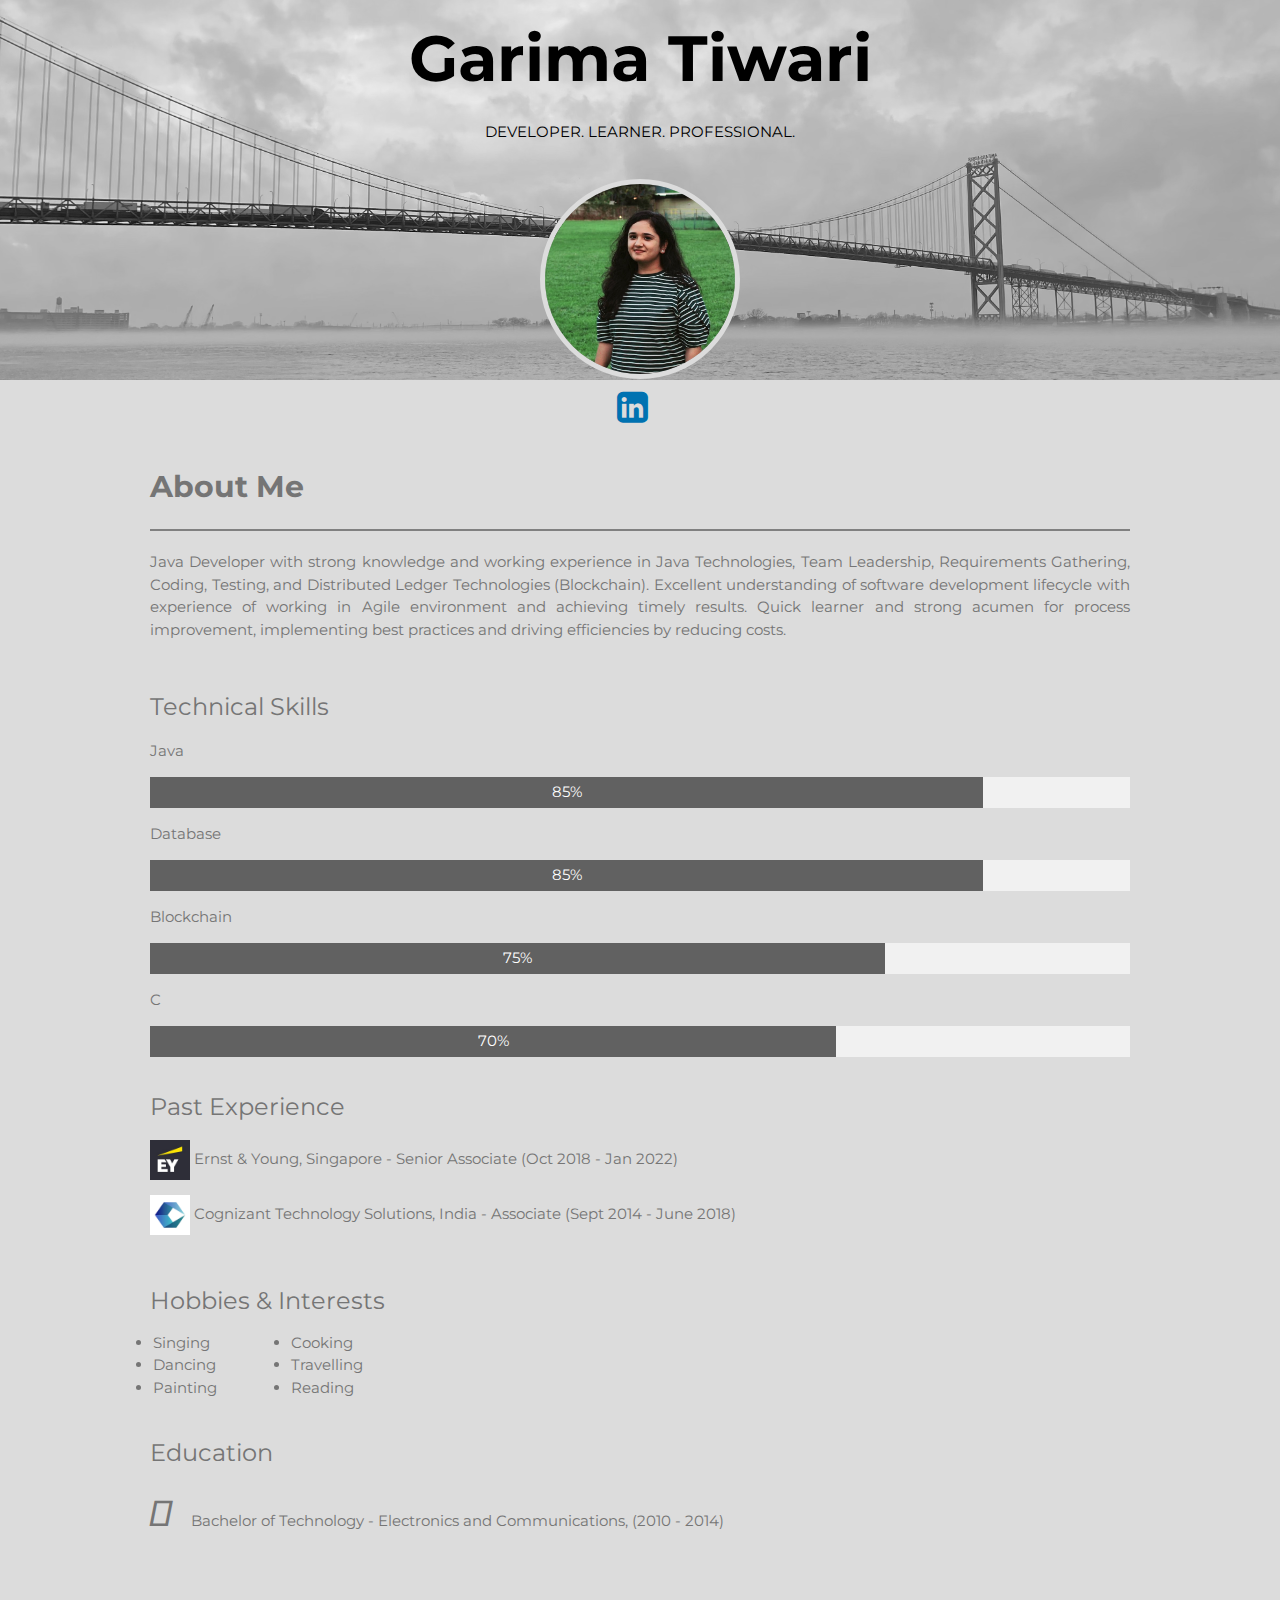
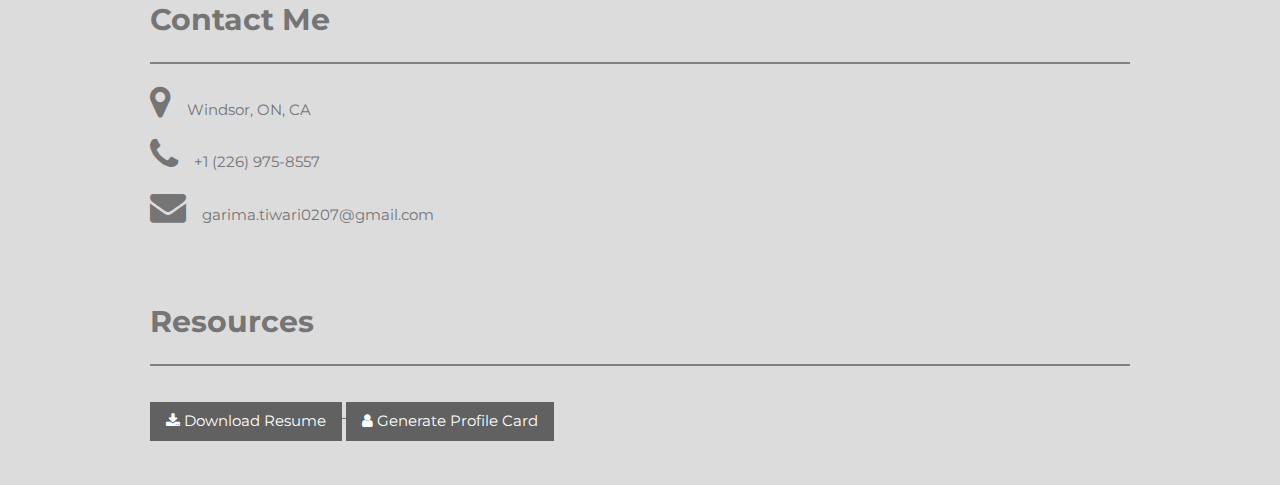
<file: index.html>
<!DOCTYPE html>
<html>
<title>Garima's Portfolio</title>
<meta charset="UTF-8">
<!-- List of all the external libraries for Fonts and Icons -->
<meta name="viewport" content="width=device-width, initial-scale=1">
<link rel="stylesheet" href="https://www.w3schools.com/w3css/4/w3.css">
<link rel="stylesheet" href="https://fonts.googleapis.com/css?family=Montserrat">
<link rel="stylesheet" href="https://use.fontawesome.com/releases/v5.8.1/css/all.css"
  integrity="sha384-50oBUHEmvpQ+1lW4y57PTFmhCaXp0ML5d60M1M7uH2+nqUivzIebhndOJK28anvf" crossorigin="anonymous">
<link rel="stylesheet" href="https://cdnjs.cloudflare.com/ajax/libs/font-awesome/4.7.0/css/font-awesome.min.css">
<link rel="stylesheet" href="style.css">
<script src="./script.js"></script>

<!-- Header for the portfolio -->
<header class="w3-container w3-center" id="Name">
  <h1 class="w3-jumbo"><b>Garima Tiwari</b></h1>
  <p>DEVELOPER. LEARNER. PROFESSIONAL.</p>
</header>

<body class="body-style">
  <!-- Portfolio Image and LinkedIn icon -->
  <div class="profile-img">
    <img class="portfolio" src="images/portfolio_picture.jpg" alt="Garima\'s Portfolio Image" />
  </div>
  <div class="linkedin-icon">
    <a href="https://linkedin.com/in/garima-trivedi/" target="_blank">
      <i class="fa fa-linkedin-square w3-xxlarge w3-margin-right"></i>
    </a>
  </div>
  <div class="w3-main w3-padding-large">

    <!-- About Me Section -->
    <div class="w3-content w3-justify w3-text-grey w3-padding-16" id="about-me">
      <h2>About Me</h2>
      <hr style="width:100%;text-align:left;margin-left:0; border-top: 2px solid grey;">
      <p>
        Java Developer with strong knowledge and working experience in Java Technologies, Team Leadership, Requirements
        Gathering, Coding, Testing, and Distributed Ledger Technologies (Blockchain). Excellent understanding of
        software development lifecycle
        with experience of working in Agile environment and achieving timely results. Quick learner and strong acumen
        for process improvement, implementing best practices and driving efficiencies by reducing costs.
      </p><br>

      <!-- Skills sub-section -->
      <h3>Technical Skills</h3>
      <p class="w3-justify">Java</p>
      <div class="w3-light-grey">
        <div class="w3-container w3-center w3-padding-small w3-dark-grey" style="width:85%">85%</div>
      </div>
      <p class="w3-justify">Database</p>
      <div class="w3-light-grey">
        <div class="w3-container w3-center w3-padding-small w3-dark-grey" style="width:85%">85%</div>
      </div>
      <p class="w3-justify">Blockchain</p>
      <div class="w3-light-grey">
        <div class="w3-container w3-center w3-padding-small w3-dark-grey" style="width:75%">75%</div>
      </div>
      <p class="w3-justify">C</p>
      <div class="w3-light-grey">
        <div class="w3-container w3-center w3-padding-small w3-dark-grey" style="width:70%">70%</div>
      </div><br>

      <!-- Work Experience sub-section -->
      <div>
        <h3>Past Experience</h3>
        <p><img src="images/ey-icon.jpg" alt="Ernst & Young Logo" style="width: 40px;"> Ernst &
          Young, Singapore - Senior Associate (Oct 2018 - Jan 2022)</p>
        <p><img src="images/cognizant-icon.jpg" alt="Cognizant Logo" style="width: 40px;"> Cognizant
          Technology Solutions, India - Associate (Sept 2014 - June 2018)</p>
      </div><br>

      <!-- Hobbies & Interests sub-section -->
      <div>
        <h3>Hobbies & Interests</h3>
        <table style="width: 30%;" class="w3-justify">
          <tr>
            <td>
              <li>Singing</li>
              <li>Dancing</li>
              <li>Painting</li>
            </td>
            <td>
              <li>Cooking</li>
              <li>Travelling</li>
              <li>Reading</li>
            </td>
          </tr>
        </table>
      </div><br>

      <!-- Education sub-section -->
      <div class="education-section">
        <h3>Education</h3>
        <p><i class="fas fa-graduation-cap w3-xxlarge w3-margin-right"></i>
          Bachelor of Technology - Electronics and Communications, (2010 - 2014)
        </p>
      </div>

      <!-- Contact Me Section -->
      <div class="w3-padding-32 w3-content w3-text-grey" id="contact-me-section">
        <h2>Contact Me</h2>
        <hr style="width:100%;text-align:left;margin-left:0; border-top: 2px solid grey;">
        <contact-card
          contactDetails='{"location":"Windsor, ON, CA","phone":"+1 (226) 975-8557","email":"garima.tiwari0207@gmail.com"}'>
        </contact-card>
      </div>

      <!-- Download resume and profile card button -->
      <div class="w3-padding-16 w3-content w3-text-grey" id="resources-section">
        <h2>Resources</h2>
        <hr style="width:100%;text-align:left;margin-left:0; border-top: 2px solid grey;">
        <a href="files/Garima Tiwari.pdf" download>
          <button class="w3-button w3-dark-grey w3-margin-top" type="button"><i class="fa fa-download"></i> Download
            Resume</button>
        </a>

        <a href="profilecard.html" target="_blank">
          <button class="w3-button w3-dark-grey w3-margin-top" type="button"><i class="fa fa-user"></i> Generate Profile
            Card</button>
        </a>
      </div>
    </div>
</body>
</html>
</file>
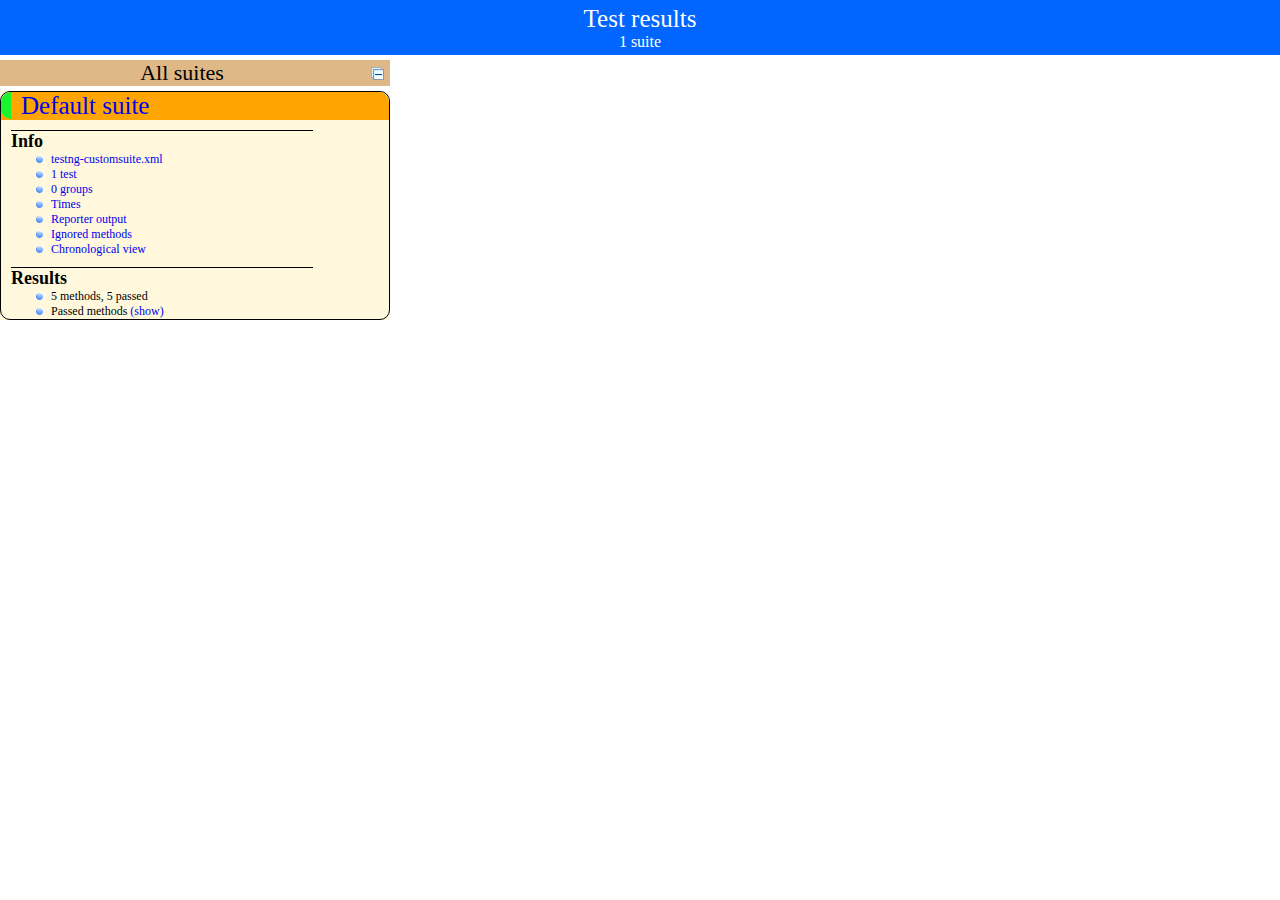
<file: testing/SeleniumTesting/test-output/index.html>
<!DOCTYPE html>

<html>
  <head>
  <meta charset='utf-8'>
  <title>TestNG reports</title>

    <link type="text/css" href="testng-reports.css" rel="stylesheet" />
    <script type="text/javascript" src="jquery-1.7.1.min.js"></script>
    <script type="text/javascript" src="testng-reports.js"></script>
    <script type="text/javascript" src="https://www.google.com/jsapi"></script>
    <script type='text/javascript'>
      google.load('visualization', '1', {packages:['table']});
      google.setOnLoadCallback(drawTable);
      var suiteTableInitFunctions = new Array();
      var suiteTableData = new Array();
    </script>
    <!--
      <script type="text/javascript" src="jquery-ui/js/jquery-ui-1.8.16.custom.min.js"></script>
     -->
  </head>

  <body>
    <div class="top-banner-root">
      <span class="top-banner-title-font">Test results</span>
      <br/>
      <span class="top-banner-font-1">1 suite</span>
    </div> <!-- top-banner-root -->
    <div class="navigator-root">
      <div class="navigator-suite-header">
        <span>All suites</span>
        <a href="#" class="collapse-all-link" title="Collapse/expand all the suites">
          <img class="collapse-all-icon" src="collapseall.gif">
          </img> <!-- collapse-all-icon -->
        </a> <!-- collapse-all-link -->
      </div> <!-- navigator-suite-header -->
      <div class="suite">
        <div class="rounded-window">
          <div class="suite-header light-rounded-window-top">
            <a href="#" class="navigator-link" panel-name="suite-Default_suite">
              <span class="suite-name border-passed">Default suite</span>
            </a> <!-- navigator-link -->
          </div> <!-- suite-header light-rounded-window-top -->
          <div class="navigator-suite-content">
            <div class="suite-section-title">
              <span>Info</span>
            </div> <!-- suite-section-title -->
            <div class="suite-section-content">
              <ul>
                <li>
                  <a href="#" class="navigator-link " panel-name="test-xml-Default_suite">
                    <span>testng-customsuite.xml</span>
                  </a> <!-- navigator-link  -->
                </li>
                <li>
                  <a href="#" class="navigator-link " panel-name="testlist-Default_suite">
                    <span class="test-stats">1 test</span>
                  </a> <!-- navigator-link  -->
                </li>
                <li>
                  <a href="#" class="navigator-link " panel-name="group-Default_suite">
                    <span>0 groups</span>
                  </a> <!-- navigator-link  -->
                </li>
                <li>
                  <a href="#" class="navigator-link " panel-name="times-Default_suite">
                    <span>Times</span>
                  </a> <!-- navigator-link  -->
                </li>
                <li>
                  <a href="#" class="navigator-link " panel-name="reporter-Default_suite">
                    <span>Reporter output</span>
                  </a> <!-- navigator-link  -->
                </li>
                <li>
                  <a href="#" class="navigator-link " panel-name="ignored-methods-Default_suite">
                    <span>Ignored methods</span>
                  </a> <!-- navigator-link  -->
                </li>
                <li>
                  <a href="#" class="navigator-link " panel-name="chronological-Default_suite">
                    <span>Chronological view</span>
                  </a> <!-- navigator-link  -->
                </li>
              </ul>
            </div> <!-- suite-section-content -->
            <div class="result-section">
              <div class="suite-section-title">
                <span>Results</span>
              </div> <!-- suite-section-title -->
              <div class="suite-section-content">
                <ul>
                  <li>
                    <span class="method-stats">5 methods,   5 passed</span>
                  </li>
                  <li>
                    <span class="method-list-title passed">Passed methods</span>
                    <span class="show-or-hide-methods passed">
                      <a href="#" panel-name="suite-Default_suite" class="hide-methods passed suite-Default_suite"> (hide)</a> <!-- hide-methods passed suite-Default_suite -->
                      <a href="#" panel-name="suite-Default_suite" class="show-methods passed suite-Default_suite"> (show)</a> <!-- show-methods passed suite-Default_suite -->
                    </span>
                    <div class="method-list-content passed suite-Default_suite">
                      <span>
                        <img width="3%" src="passed.png"/>
                        <a href="#" class="method navigator-link" panel-name="suite-Default_suite" title="ui.TestAutomationClass" hash-for-method="downloadResumeTest">downloadResumeTest</a> <!-- method navigator-link -->
                      </span>
                      <br/>
                      <span>
                        <img width="3%" src="passed.png"/>
                        <a href="#" class="method navigator-link" panel-name="suite-Default_suite" title="ui.TestAutomationClass" hash-for-method="generateProfileCardTest">generateProfileCardTest</a> <!-- method navigator-link -->
                      </span>
                      <br/>
                      <span>
                        <img width="3%" src="passed.png"/>
                        <a href="#" class="method navigator-link" panel-name="suite-Default_suite" title="ui.TestAutomationClass" hash-for-method="verifyLinkedInNavigationTest">verifyLinkedInNavigationTest</a> <!-- method navigator-link -->
                      </span>
                      <br/>
                      <span>
                        <img width="3%" src="passed.png"/>
                        <a href="#" class="method navigator-link" panel-name="suite-Default_suite" title="ui.TestAutomationClass" hash-for-method="verifyProfileCardLinkPage">verifyProfileCardLinkPage</a> <!-- method navigator-link -->
                      </span>
                      <br/>
                      <span>
                        <img width="3%" src="passed.png"/>
                        <a href="#" class="method navigator-link" panel-name="suite-Default_suite" title="ui.TestAutomationClass" hash-for-method="verifyTitleTest">verifyTitleTest</a> <!-- method navigator-link -->
                      </span>
                      <br/>
                    </div> <!-- method-list-content passed suite-Default_suite -->
                  </li>
                </ul>
              </div> <!-- suite-section-content -->
            </div> <!-- result-section -->
          </div> <!-- navigator-suite-content -->
        </div> <!-- rounded-window -->
      </div> <!-- suite -->
    </div> <!-- navigator-root -->
    <div class="wrapper">
      <div class="main-panel-root">
        <div panel-name="suite-Default_suite" class="panel Default_suite">
          <div class="suite-Default_suite-class-passed">
            <div class="main-panel-header rounded-window-top">
              <img src="passed.png"/>
              <span class="class-name">ui.TestAutomationClass</span>
            </div> <!-- main-panel-header rounded-window-top -->
            <div class="main-panel-content rounded-window-bottom">
              <div class="method">
                <div class="method-content">
                  <a name="downloadResumeTest">
                  </a> <!-- downloadResumeTest -->
                  <span class="method-name">downloadResumeTest</span>
                  <em>
(This is a download resume function test)                  </em>
                </div> <!-- method-content -->
              </div> <!-- method -->
              <div class="method">
                <div class="method-content">
                  <a name="generateProfileCardTest">
                  </a> <!-- generateProfileCardTest -->
                  <span class="method-name">generateProfileCardTest</span>
                  <em>
(This is a generate profile card test)                  </em>
                </div> <!-- method-content -->
              </div> <!-- method -->
              <div class="method">
                <div class="method-content">
                  <a name="verifyLinkedInNavigationTest">
                  </a> <!-- verifyLinkedInNavigationTest -->
                  <span class="method-name">verifyLinkedInNavigationTest</span>
                  <em>
(This is test linkedin navigation)                  </em>
                </div> <!-- method-content -->
              </div> <!-- method -->
              <div class="method">
                <div class="method-content">
                  <a name="verifyProfileCardLinkPage">
                  </a> <!-- verifyProfileCardLinkPage -->
                  <span class="method-name">verifyProfileCardLinkPage</span>
                  <em>
(This is to verify that profile page link was opened)                  </em>
                </div> <!-- method-content -->
              </div> <!-- method -->
              <div class="method">
                <div class="method-content">
                  <a name="verifyTitleTest">
                  </a> <!-- verifyTitleTest -->
                  <span class="method-name">verifyTitleTest</span>
                  <em>
(This is verify title test)                  </em>
                </div> <!-- method-content -->
              </div> <!-- method -->
            </div> <!-- main-panel-content rounded-window-bottom -->
          </div> <!-- suite-Default_suite-class-passed -->
        </div> <!-- panel Default_suite -->
        <div panel-name="test-xml-Default_suite" class="panel">
          <div class="main-panel-header rounded-window-top">
            <span class="header-content">/private/var/folders/nq/yfncgh3s499c7nxky6h556h80000gn/T/testng-eclipse-718302857/testng-customsuite.xml</span>
          </div> <!-- main-panel-header rounded-window-top -->
          <div class="main-panel-content rounded-window-bottom">
            <pre>
&lt;?xml version=&quot;1.0&quot; encoding=&quot;UTF-8&quot;?&gt;
&lt;!DOCTYPE suite SYSTEM &quot;http://testng.org/testng-1.0.dtd&quot;&gt;
&lt;suite guice-stage=&quot;DEVELOPMENT&quot; name=&quot;Default suite&quot;&gt;
  &lt;test thread-count=&quot;5&quot; verbose=&quot;2&quot; name=&quot;Default test&quot;&gt;
    &lt;classes&gt;
      &lt;class name=&quot;ui.TestAutomationClass&quot;/&gt;
    &lt;/classes&gt;
  &lt;/test&gt; &lt;!-- Default test --&gt;
&lt;/suite&gt; &lt;!-- Default suite --&gt;
            </pre>
          </div> <!-- main-panel-content rounded-window-bottom -->
        </div> <!-- panel -->
        <div panel-name="testlist-Default_suite" class="panel">
          <div class="main-panel-header rounded-window-top">
            <span class="header-content">Tests for Default suite</span>
          </div> <!-- main-panel-header rounded-window-top -->
          <div class="main-panel-content rounded-window-bottom">
            <ul>
              <li>
                <span class="test-name">Default test (1 class)</span>
              </li>
            </ul>
          </div> <!-- main-panel-content rounded-window-bottom -->
        </div> <!-- panel -->
        <div panel-name="group-Default_suite" class="panel">
          <div class="main-panel-header rounded-window-top">
            <span class="header-content">Groups for Default suite</span>
          </div> <!-- main-panel-header rounded-window-top -->
          <div class="main-panel-content rounded-window-bottom">
          </div> <!-- main-panel-content rounded-window-bottom -->
        </div> <!-- panel -->
        <div panel-name="times-Default_suite" class="panel">
          <div class="main-panel-header rounded-window-top">
            <span class="header-content">Times for Default suite</span>
          </div> <!-- main-panel-header rounded-window-top -->
          <div class="main-panel-content rounded-window-bottom">
            <div class="times-div">
              <script type="text/javascript">
suiteTableInitFunctions.push('tableData_Default_suite');
function tableData_Default_suite() {
var data = new google.visualization.DataTable();
data.addColumn('number', 'Number');
data.addColumn('string', 'Method');
data.addColumn('string', 'Class');
data.addColumn('number', 'Time (ms)');
data.addRows(5);
data.setCell(0, 0, 0)
data.setCell(0, 1, 'verifyProfileCardLinkPage')
data.setCell(0, 2, 'ui.TestAutomationClass')
data.setCell(0, 3, 1576);
data.setCell(1, 0, 1)
data.setCell(1, 1, 'generateProfileCardTest')
data.setCell(1, 2, 'ui.TestAutomationClass')
data.setCell(1, 3, 1558);
data.setCell(2, 0, 2)
data.setCell(2, 1, 'downloadResumeTest')
data.setCell(2, 2, 'ui.TestAutomationClass')
data.setCell(2, 3, 1382);
data.setCell(3, 0, 3)
data.setCell(3, 1, 'verifyLinkedInNavigationTest')
data.setCell(3, 2, 'ui.TestAutomationClass')
data.setCell(3, 3, 376);
data.setCell(4, 0, 4)
data.setCell(4, 1, 'verifyTitleTest')
data.setCell(4, 2, 'ui.TestAutomationClass')
data.setCell(4, 3, 179);
window.suiteTableData['Default_suite']= { tableData: data, tableDiv: 'times-div-Default_suite'}
return data;
}
              </script>
              <span class="suite-total-time">Total running time: 5 seconds</span>
              <div id="times-div-Default_suite">
              </div> <!-- times-div-Default_suite -->
            </div> <!-- times-div -->
          </div> <!-- main-panel-content rounded-window-bottom -->
        </div> <!-- panel -->
        <div panel-name="reporter-Default_suite" class="panel">
          <div class="main-panel-header rounded-window-top">
            <span class="header-content">Reporter output for Default suite</span>
          </div> <!-- main-panel-header rounded-window-top -->
          <div class="main-panel-content rounded-window-bottom">
          </div> <!-- main-panel-content rounded-window-bottom -->
        </div> <!-- panel -->
        <div panel-name="ignored-methods-Default_suite" class="panel">
          <div class="main-panel-header rounded-window-top">
            <span class="header-content">0 ignored methods</span>
          </div> <!-- main-panel-header rounded-window-top -->
          <div class="main-panel-content rounded-window-bottom">
          </div> <!-- main-panel-content rounded-window-bottom -->
        </div> <!-- panel -->
        <div panel-name="chronological-Default_suite" class="panel">
          <div class="main-panel-header rounded-window-top">
            <span class="header-content">Methods in chronological order</span>
          </div> <!-- main-panel-header rounded-window-top -->
          <div class="main-panel-content rounded-window-bottom">
            <div class="chronological-class">
              <div class="chronological-class-name">ui.TestAutomationClass</div> <!-- chronological-class-name -->
              <div class="configuration-method before">
                <span class="method-name">driverSetup</span>
                <span class="method-start">0 ms</span>
              </div> <!-- configuration-method before -->
              <div class="test-method">
                <span class="method-name">downloadResumeTest</span>
                <span class="method-start">5646 ms</span>
              </div> <!-- test-method -->
              <div class="configuration-method after">
                <span class="method-name">driverClosed</span>
                <span class="method-start">7034 ms</span>
              </div> <!-- configuration-method after -->
              <div class="configuration-method before">
                <span class="method-name">driverSetup</span>
                <span class="method-start">7240 ms</span>
              </div> <!-- configuration-method before -->
              <div class="test-method">
                <span class="method-name">generateProfileCardTest</span>
                <span class="method-start">12141 ms</span>
              </div> <!-- test-method -->
              <div class="configuration-method after">
                <span class="method-name">driverClosed</span>
                <span class="method-start">13705 ms</span>
              </div> <!-- configuration-method after -->
              <div class="configuration-method before">
                <span class="method-name">driverSetup</span>
                <span class="method-start">13842 ms</span>
              </div> <!-- configuration-method before -->
              <div class="test-method">
                <span class="method-name">verifyLinkedInNavigationTest</span>
                <span class="method-start">18110 ms</span>
              </div> <!-- test-method -->
              <div class="configuration-method after">
                <span class="method-name">driverClosed</span>
                <span class="method-start">18491 ms</span>
              </div> <!-- configuration-method after -->
              <div class="configuration-method before">
                <span class="method-name">driverSetup</span>
                <span class="method-start">18632 ms</span>
              </div> <!-- configuration-method before -->
              <div class="test-method">
                <span class="method-name">verifyProfileCardLinkPage</span>
                <span class="method-start">21820 ms</span>
              </div> <!-- test-method -->
              <div class="configuration-method after">
                <span class="method-name">driverClosed</span>
                <span class="method-start">23401 ms</span>
              </div> <!-- configuration-method after -->
              <div class="configuration-method before">
                <span class="method-name">driverSetup</span>
                <span class="method-start">23595 ms</span>
              </div> <!-- configuration-method before -->
              <div class="test-method">
                <span class="method-name">verifyTitleTest</span>
                <span class="method-start">27768 ms</span>
              </div> <!-- test-method -->
              <div class="configuration-method after">
                <span class="method-name">driverClosed</span>
                <span class="method-start">27953 ms</span>
              </div> <!-- configuration-method after -->
          </div> <!-- main-panel-content rounded-window-bottom -->
        </div> <!-- panel -->
      </div> <!-- main-panel-root -->
    </div> <!-- wrapper -->
  </body>
</html>
</file>
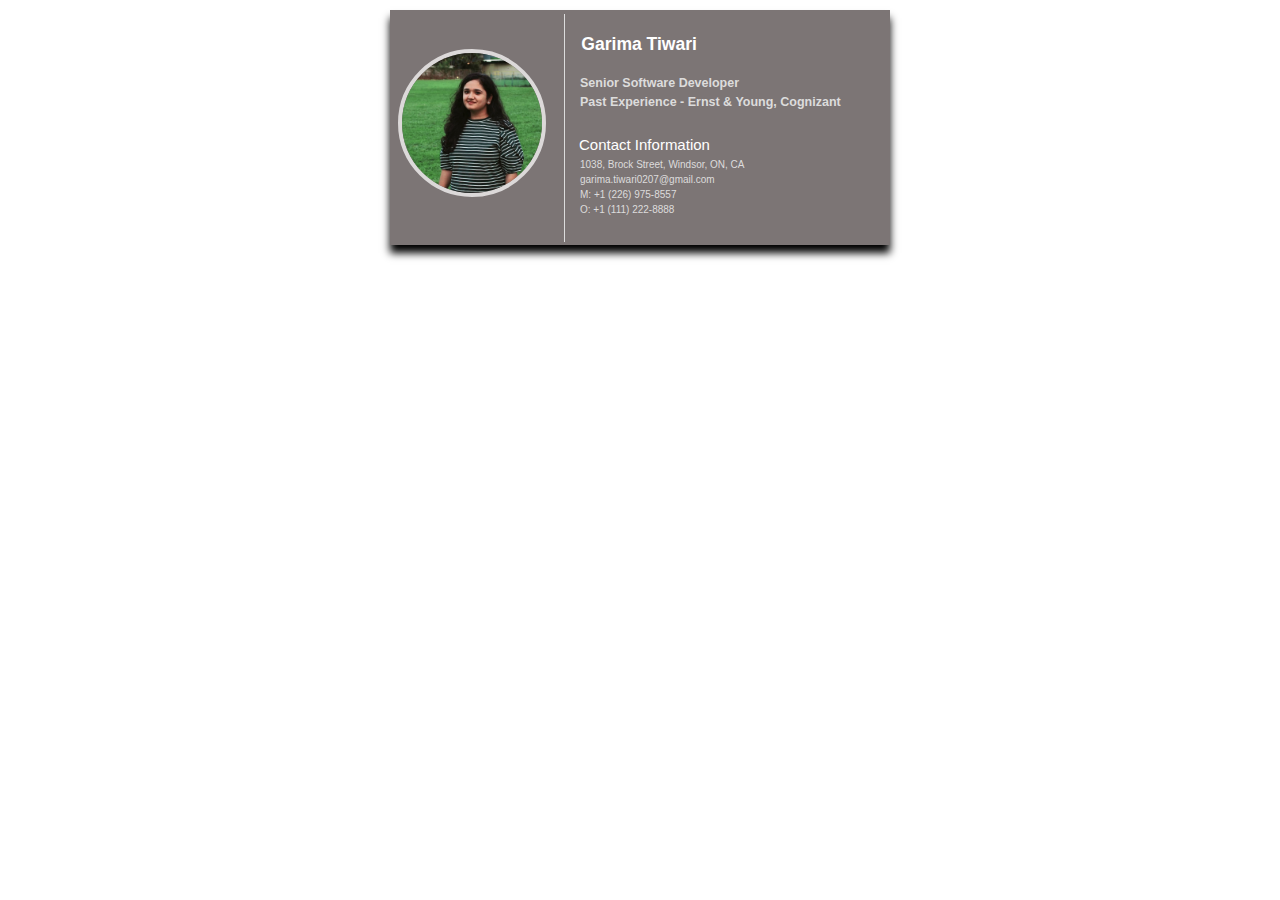
<file: profilecard.html>
<!DOCTYPE html>
<html lang="en">

<head>
    <meta charset="UTF-8">
    <meta http-equiv="X-UA-Compatible" content="IE=edge">
    <meta name="viewport" content="width=device-width, initial-scale=1.0">
    <link rel="stylesheet" href="https://www.w3schools.com/w3css/4/w3.css">
    <link rel="stylesheet" href="https://cdnjs.cloudflare.com/ajax/libs/font-awesome/4.7.0/css/font-awesome.min.css">
    <title>Profile Card</title>
    <script src="./script.js"></script>
    <link rel="stylesheet" href="style.css">
</head>

<body>
    <profile-card profileCardDetails='{
                            "image":"images/portfolio_picture.jpg",
                            "name":"Garima Tiwari",
                            "designation":"Senior Software Developer",
                            "pastExperience":"Ernst & Young, Cognizant",
                            "address":"1038, Brock Street, Windsor, ON, CA",
                            "email":"garima.tiwari0207@gmail.com",
                            "mobile":"+1 (226) 975-8557",
                            "office":"+1 (111) 222-8888"
                            }'>
    </profile-card>
</body>

</html>
</file>
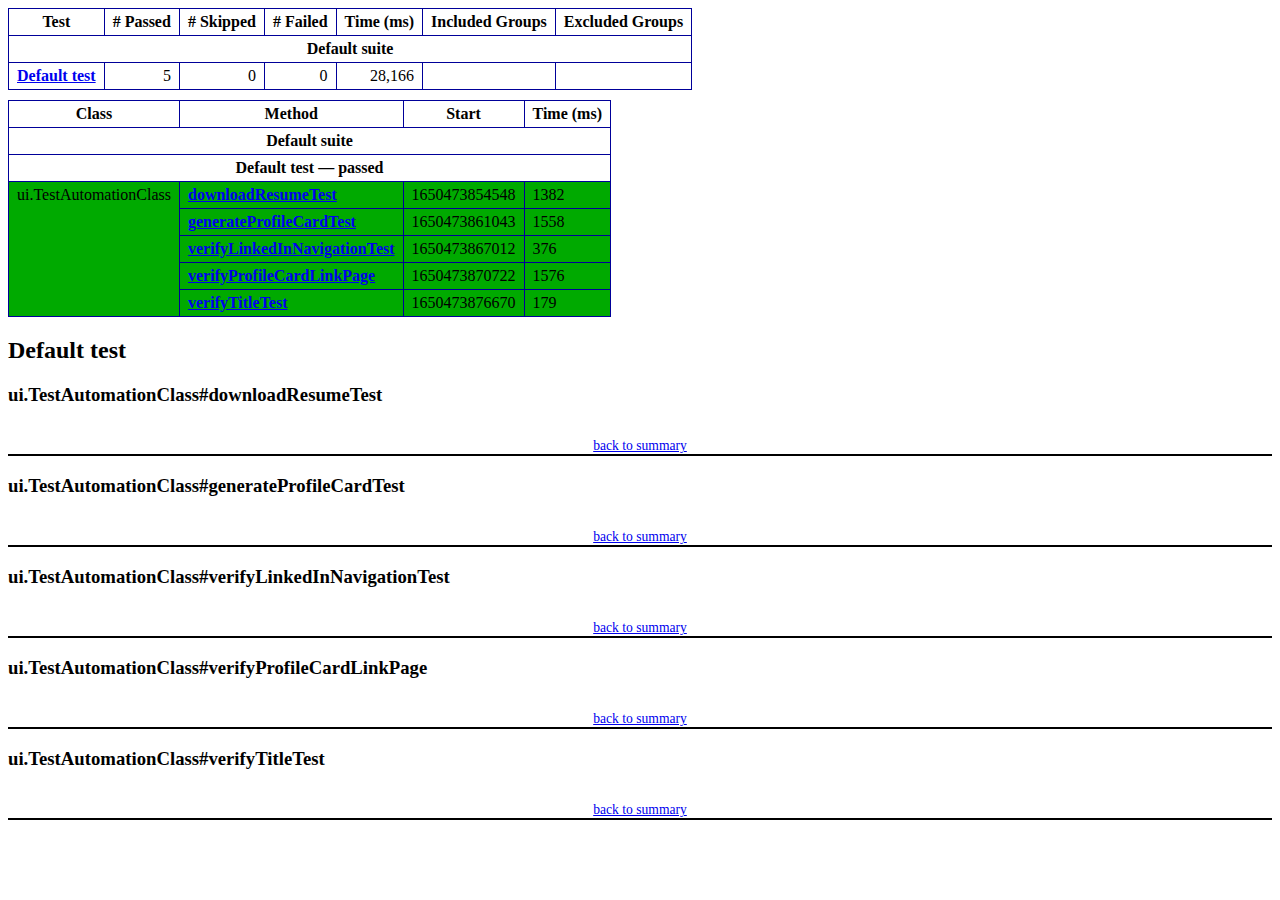
<file: testing/SeleniumTesting/test-output/emailable-report.html>
<!DOCTYPE html PUBLIC "-//W3C//DTD XHTML 1.1//EN" "http://www.w3.org/TR/xhtml11/DTD/xhtml11.dtd">
<html xmlns="http://www.w3.org/1999/xhtml">
<head>
<meta http-equiv="content-type" content="text/html; charset=UTF-8"/>
<title>TestNG Report</title>
<style type="text/css">table {margin-bottom:10px;border-collapse:collapse;empty-cells:show}th,td {border:1px solid #009;padding:.25em .5em}th {vertical-align:bottom}td {vertical-align:top}table a {font-weight:bold}.stripe td {background-color: #E6EBF9}.num {text-align:right}.passedodd td {background-color: #3F3}.passedeven td {background-color: #0A0}.skippedodd td {background-color: #DDD}.skippedeven td {background-color: #CCC}.failedodd td,.attn {background-color: #F33}.failedeven td,.stripe .attn {background-color: #D00}.stacktrace {white-space:pre;font-family:monospace}.totop {font-size:85%;text-align:center;border-bottom:2px solid #000}.invisible {display:none}</style>
</head>
<body>
<table>
<tr><th>Test</th><th># Passed</th><th># Skipped</th><th># Failed</th><th>Time (ms)</th><th>Included Groups</th><th>Excluded Groups</th></tr>
<tr><th colspan="7">Default suite</th></tr>
<tr><td><a href="#t0">Default test</a></td><td class="num">5</td><td class="num">0</td><td class="num">0</td><td class="num">28,166</td><td></td><td></td></tr>
</table>
<table id='summary'><thead><tr><th>Class</th><th>Method</th><th>Start</th><th>Time (ms)</th></tr></thead><tbody><tr><th colspan="4">Default suite</th></tr></tbody><tbody id="t0"><tr><th colspan="4">Default test &#8212; passed</th></tr><tr class="passedeven"><td rowspan="5">ui.TestAutomationClass</td><td><a href="#m0">downloadResumeTest</a></td><td rowspan="1">1650473854548</td><td rowspan="1">1382</td></tr><tr class="passedeven"><td><a href="#m1">generateProfileCardTest</a></td><td rowspan="1">1650473861043</td><td rowspan="1">1558</td></tr><tr class="passedeven"><td><a href="#m2">verifyLinkedInNavigationTest</a></td><td rowspan="1">1650473867012</td><td rowspan="1">376</td></tr><tr class="passedeven"><td><a href="#m3">verifyProfileCardLinkPage</a></td><td rowspan="1">1650473870722</td><td rowspan="1">1576</td></tr><tr class="passedeven"><td><a href="#m4">verifyTitleTest</a></td><td rowspan="1">1650473876670</td><td rowspan="1">179</td></tr></tbody>
</table>
<h2>Default test</h2><h3 id="m0">ui.TestAutomationClass#downloadResumeTest</h3><table class="result"><tr><th class="invisible"/></tr></table><p class="totop"><a href="#summary">back to summary</a></p>
<h3 id="m1">ui.TestAutomationClass#generateProfileCardTest</h3><table class="result"><tr><th class="invisible"/></tr></table><p class="totop"><a href="#summary">back to summary</a></p>
<h3 id="m2">ui.TestAutomationClass#verifyLinkedInNavigationTest</h3><table class="result"><tr><th class="invisible"/></tr></table><p class="totop"><a href="#summary">back to summary</a></p>
<h3 id="m3">ui.TestAutomationClass#verifyProfileCardLinkPage</h3><table class="result"><tr><th class="invisible"/></tr></table><p class="totop"><a href="#summary">back to summary</a></p>
<h3 id="m4">ui.TestAutomationClass#verifyTitleTest</h3><table class="result"><tr><th class="invisible"/></tr></table><p class="totop"><a href="#summary">back to summary</a></p>
</body>
</html>
</file>
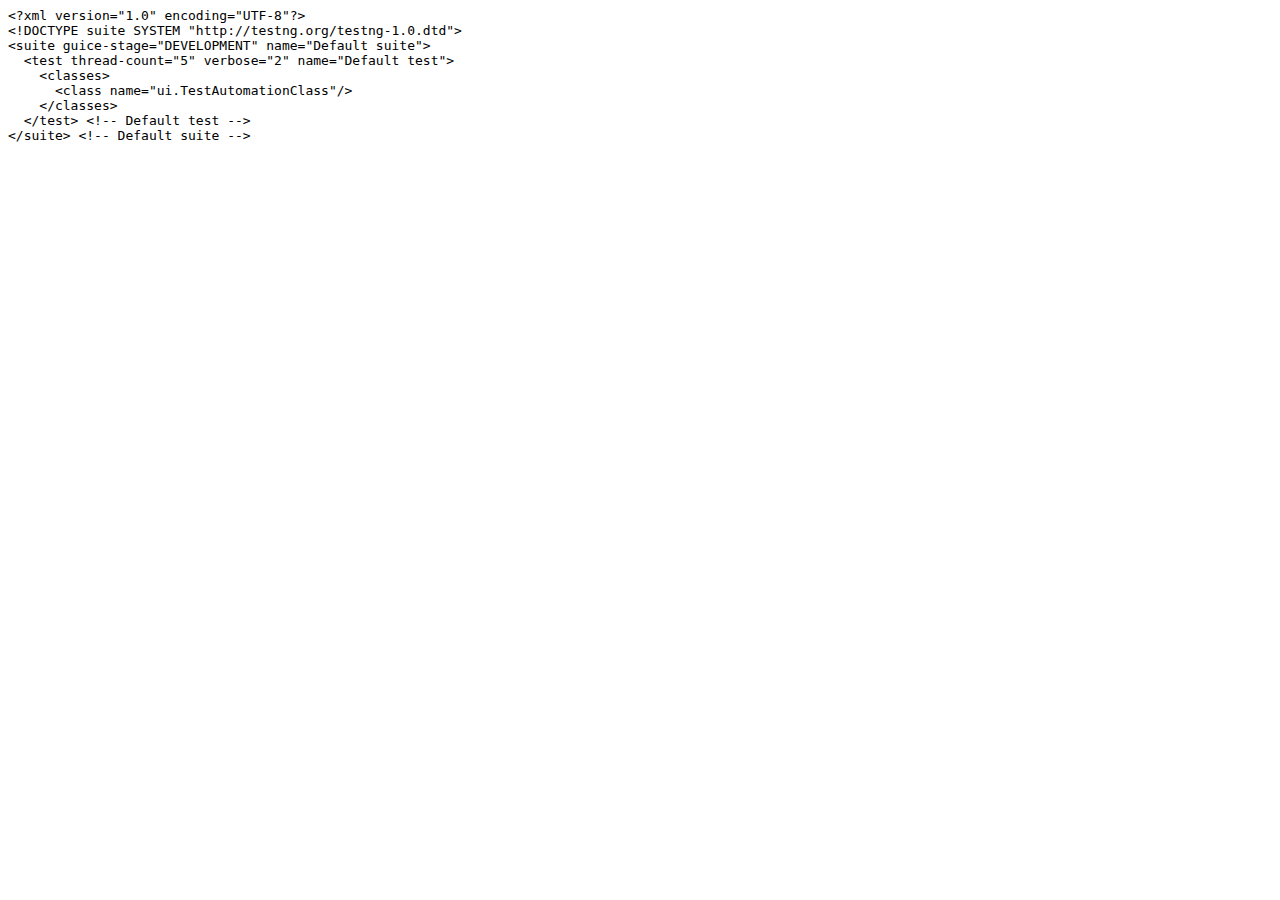
<file: testing/SeleniumTesting/test-output/old/Default suite/testng.xml.html>
<html><head><title>testng.xml for Default suite</title></head><body><tt>&lt;?xml&nbsp;version="1.0"&nbsp;encoding="UTF-8"?&gt;<br/>&lt;!DOCTYPE&nbsp;suite&nbsp;SYSTEM&nbsp;"http://testng.org/testng-1.0.dtd"&gt;<br/>&lt;suite&nbsp;guice-stage="DEVELOPMENT"&nbsp;name="Default&nbsp;suite"&gt;<br/>&nbsp;&nbsp;&lt;test&nbsp;thread-count="5"&nbsp;verbose="2"&nbsp;name="Default&nbsp;test"&gt;<br/>&nbsp;&nbsp;&nbsp;&nbsp;&lt;classes&gt;<br/>&nbsp;&nbsp;&nbsp;&nbsp;&nbsp;&nbsp;&lt;class&nbsp;name="ui.TestAutomationClass"/&gt;<br/>&nbsp;&nbsp;&nbsp;&nbsp;&lt;/classes&gt;<br/>&nbsp;&nbsp;&lt;/test&gt;&nbsp;&lt;!--&nbsp;Default&nbsp;test&nbsp;--&gt;<br/>&lt;/suite&gt;&nbsp;&lt;!--&nbsp;Default&nbsp;suite&nbsp;--&gt;<br/></tt></body></html>
</file>
<file: style.css>
/* main portfolio page styling */
.body-style,
h1,
h2,
h3,
h4,
h5,
h6 {
  font-family: "Montserrat", sans-serif
}

h2{
    font-weight: bold;
    position: relative;
}

.body-style {
  background-image:url("images/background.png"); 
  background-blend-mode: luminosity;
  height: 250px;
  background-position: center;
  background-repeat: no-repeat;
  background-size: cover;
  position: relative;
  background-color: gainsboro;
}

.profile-img {
  width: 200px;
  border-radius: 50%;
  overflow: hidden;
  margin-left: auto;
  margin-right: auto;
  margin-top: 20px;
  border: 5px solid gainsboro;
}

img.portfolio {
  width: 100%;
  position: relative;
}

.linkedin-icon {
  margin-top: 10px;
  text-align: center;
  position: relative;
  color: #0072b1
}
</file>
<file: testing/SeleniumTesting/test-output/testng-reports.css>
body {
    margin: 0px 0px 5px 5px;
}

ul {
    margin: 0px;
}

li {
    list-style-type: none;
}

a {
    text-decoration: none;
}

a:hover {
    text-decoration: underline;
}

.navigator-selected {
    background: #ffa500;
}

.wrapper {
    position: absolute;
    top: 60px;
    bottom: 0;
    left: 400px;
    right: 0;
    overflow: auto;
}

.navigator-root {
    position: absolute;
    top: 60px;
    bottom: 0;
    left: 0;
    width: 400px;
    overflow-y: auto;
}

.suite {
    margin: 0px 10px 10px 0px;
    background-color: #fff8dc;
}

.suite-name {
    padding-left: 10px;
    font-size: 25px;
    font-family: Times;
}

.main-panel-header {
    padding: 5px;
    background-color: #9FB4D9; //afeeee;
    font-family: monospace;
    font-size: 18px;
}

.main-panel-content {
    padding: 5px;
    margin-bottom: 10px;
    background-color: #DEE8FC; //d0ffff;
}

.rounded-window {
    border-radius: 10px;
    border-style: solid;
    border-width: 1px;
}

.rounded-window-top {
    border-top-right-radius: 10px 10px;
    border-top-left-radius: 10px 10px;
    border-style: solid;
    border-width: 1px;
    overflow: auto;
}

.light-rounded-window-top {
    border-top-right-radius: 10px 10px;
    border-top-left-radius: 10px 10px;
}

.rounded-window-bottom {
    border-style: solid;
    border-width: 0px 1px 1px 1px;
    border-bottom-right-radius: 10px 10px;
    border-bottom-left-radius: 10px 10px;
    overflow: auto;
}

.method-name {
    font-size: 12px;
    font-family: monospace;
}

.method-content {
    border-style: solid;
    border-width: 0px 0px 1px 0px;
    margin-bottom: 10;
    padding-bottom: 5px;
    width: 80%;
}

.parameters {
    font-size: 14px;
    font-family: monospace;
}

.stack-trace {
    white-space: pre;
    font-family: monospace;
    font-size: 12px;
    font-weight: bold;
    margin-top: 0px;
    margin-left: 20px;
}

.testng-xml {
    font-family: monospace;
}

.method-list-content {
    margin-left: 10px;
}

.navigator-suite-content {
    margin-left: 10px;
    font: 12px 'Lucida Grande';
}

.suite-section-title {
    margin-top: 10px;
    width: 80%;
    border-style: solid;
    border-width: 1px 0px 0px 0px;
    font-family: Times;
    font-size: 18px;
    font-weight: bold;
}

.suite-section-content {
    list-style-image: url(bullet_point.png);
}

.top-banner-root {
    position: absolute;
    top: 0;
    height: 45px;
    left: 0;
    right: 0;
    padding: 5px;
    margin: 0px 0px 5px 0px;
    background-color: #0066ff;
    font-family: Times;
    color: #fff;
    text-align: center;
}

.top-banner-title-font {
    font-size: 25px;
}

.test-name {
    font-family: 'Lucida Grande';
    font-size: 16px;
}

.suite-icon {
    padding: 5px;
    float: right;
    height: 20;
}

.test-group {
    font: 20px 'Lucida Grande';
    margin: 5px 5px 10px 5px;
    border-width: 0px 0px 1px 0px;
    border-style: solid;
    padding: 5px;
}

.test-group-name {
    font-weight: bold;
}

.method-in-group {
    font-size: 16px;
    margin-left: 80px;
}

table.google-visualization-table-table {
    width: 100%;
}

.reporter-method-name {
    font-size: 14px;
    font-family: monospace;
}

.reporter-method-output-div {
    padding: 5px;
    margin: 0px 0px 5px 20px;
    font-size: 12px;
    font-family: monospace;
    border-width: 0px 0px 0px 1px;
    border-style: solid;
}

.ignored-class-div {
    font-size: 14px;
    font-family: monospace;
}

.ignored-methods-div {
    padding: 5px;
    margin: 0px 0px 5px 20px;
    font-size: 12px;
    font-family: monospace;
    border-width: 0px 0px 0px 1px;
    border-style: solid;
}

.border-failed {
    border-top-left-radius: 10px 10px;
    border-bottom-left-radius: 10px 10px;
    border-style: solid;
    border-width: 0px 0px 0px 10px;
    border-color: #f00;
}

.border-skipped {
    border-top-left-radius: 10px 10px;
    border-bottom-left-radius: 10px 10px;
    border-style: solid;
    border-width: 0px 0px 0px 10px;
    border-color: #edc600;
}

.border-passed {
    border-top-left-radius: 10px 10px;
    border-bottom-left-radius: 10px 10px;
    border-style: solid;
    border-width: 0px 0px 0px 10px;
    border-color: #19f52d;
}

.times-div {
    text-align: center;
    padding: 5px;
}

.suite-total-time {
    font: 16px 'Lucida Grande';
}

.configuration-suite {
    margin-left: 20px;
}

.configuration-test {
    margin-left: 40px;
}

.configuration-class {
    margin-left: 60px;
}

.configuration-method {
    margin-left: 80px;
}

.test-method {
    margin-left: 100px;
}

.chronological-class {
    background-color: #0ccff;
    border-style: solid;
    border-width: 0px 0px 1px 1px;
}

.method-start {
    float: right;
}

.chronological-class-name {
    padding: 0px 0px 0px 5px;
    color: #008;
}

.after, .before, .test-method {
    font-family: monospace;
    font-size: 14px;
}

.navigator-suite-header {
    font-size: 22px;
    margin: 0px 10px 5px 0px;
    background-color: #deb887;
    text-align: center;
}

.collapse-all-icon {
    padding: 5px;
    float: right;
}
</file>
